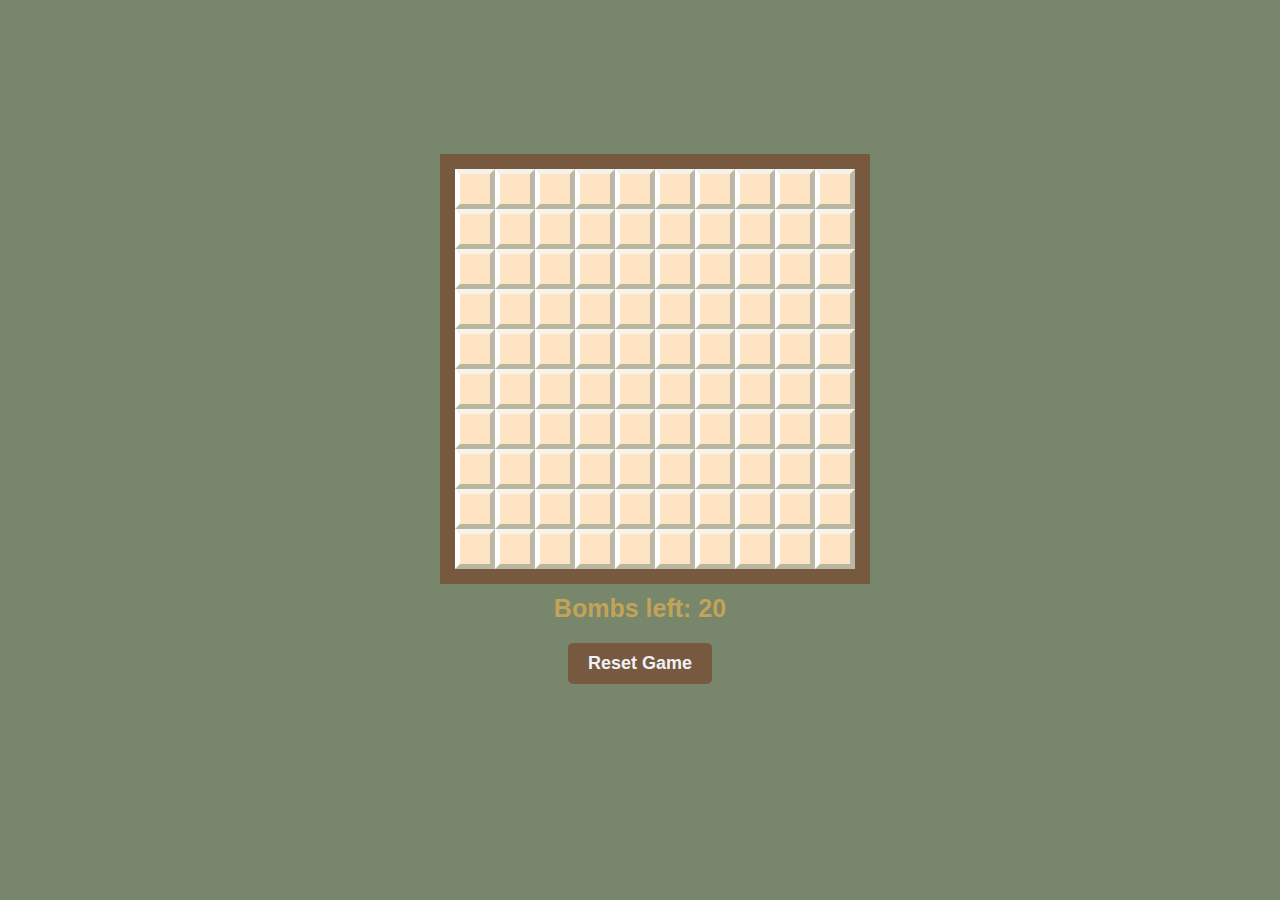
<file: index.html>
<!DOCTYPE html>
<html lang="en">
	<head>
		<meta charset="UTF-8" />
		<meta name="viewport" content="width=device-width, initial-scale=1.0" />
		<title>Minesweeper</title>
		<link rel="icon" type="image/x-icon" href="assets/images/favico.ico"></link>
		<link rel="stylesheet" href="style.css" />
		<link rel="stylesheet" href="assets/font-awesome-4.7.0/css/font-awesome.min.css" />
		<script src="app.js"></script>
	</head>
	<body>
		<div class="container">
			<div class="grid"></div>
			<div class="flags-container">Bombs left: <span id="flags-remaining" /></div>
			<div id="result"></div>
			<button id="reset-button">Reset Game</button>
		</div>
	</body>
</html>
</file>
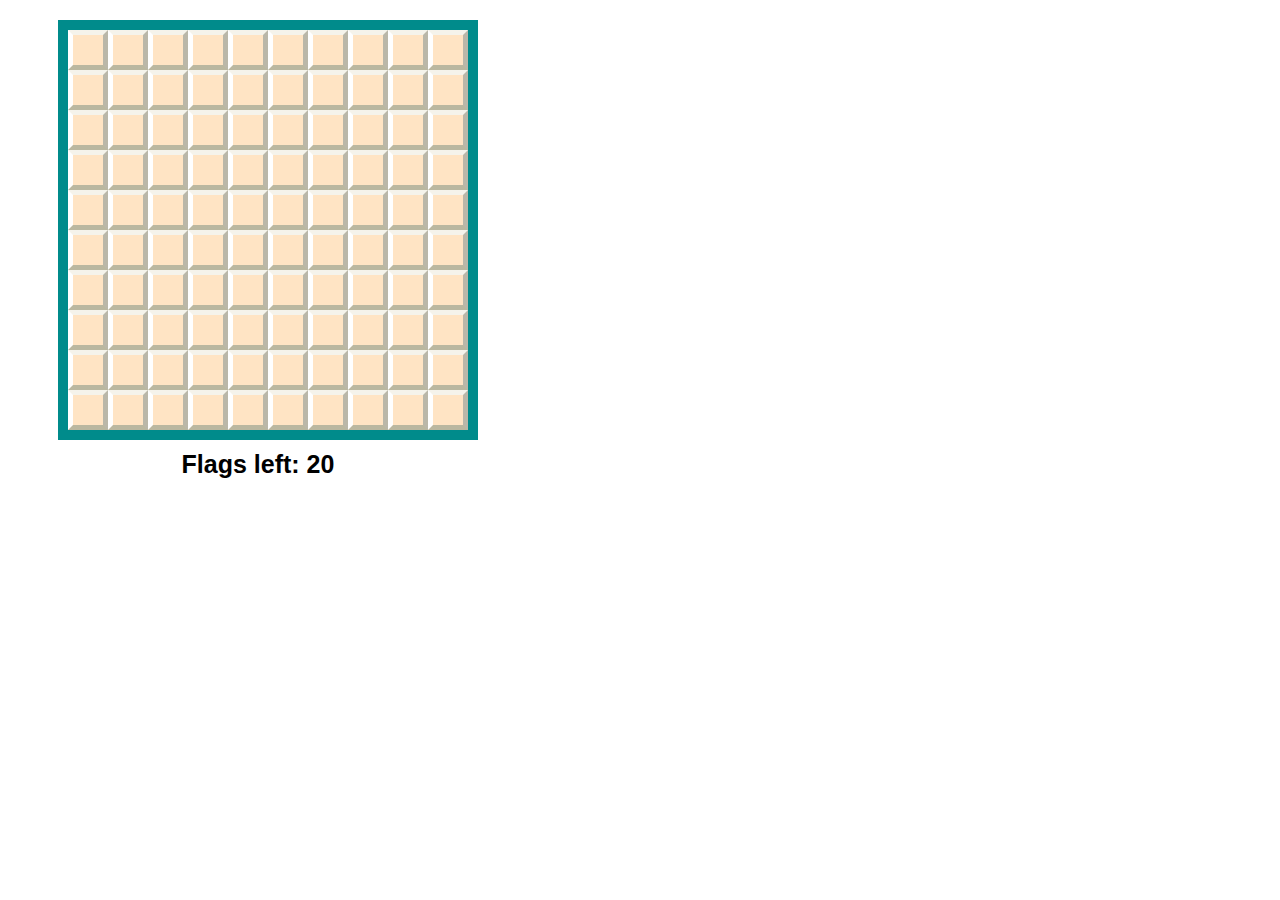
<file: src/index.html>
<!DOCTYPE html>
<html lang="en">
	<head>
		<meta charset="UTF-8" />
		<meta name="viewport" content="width=device-width, initial-scale=1.0" />
		<title>Minesweeper</title>
		<link rel="stylesheet" href="style.css" />
		<link
			rel="stylesheet"
			href="assets/font-awesome-4.7.0/css/font-awesome.min.css"
		/>
		<script src="app.js"></script>
	</head>
	<body>
		<div class="container">
			<div class="grid"></div>
			<div>Flags left: <span id="flags-remaining" /></div>
			<div id="result"></div>
		</div>
	</body>
</html>
</file>
<file: style.css>
body {
	background-color: #78866b;
}

.container {
	width: 500px;
	margin: auto;
	padding-top: 10%;
}

.grid {
	height: 400px;
	width: 400px;
	display: flex;
	flex-wrap: wrap;
	background-color: bisque;
	margin-left: 50px;
	margin-top: 20px;
	margin-bottom: 10px;
	border: 15px solid #76593e;
}

.flags-container,
#result {
	color: #c3a456;
}

div {
	font-size: 25px;
	text-align: center;
	font-family: Verdana, Geneva, Tahoma, sans-serif;
	font-weight: 700;
	color: #444;
}

.valid,
.bomb {
	width: 40px;
	height: 40px;
	border: 5px solid;
	border-color: #f5f3eb #bab7a9 #bab7a0 #fff;
	box-sizing: border-box;
}

.revealed {
	width: 40px;
	height: 40px;
	border: 2px solid #9c998d;
	box-sizing: border-box;
}

#reset-button {
	display: block;
	margin: 20px auto;
	padding: 10px 20px;
	font-size: 18px;
	font-weight: bold;
	color: #f0f0f7;
	background-color: #76593e;
	border: none;
	border-radius: 5px;
	cursor: pointer;
	transition: background-color 0.3s ease;
}

#reset-button:hover {
	background-color: #866749;
}

#reset-button:active {
	background-color: #66492f;
}
</file>
<file: src/style.css>
.container {
	width: 500px;
}

.grid {
	height: 400px;
	width: 400px;
	display: flex;
	flex-wrap: wrap;
	background-color: bisque;
	margin-left: 50px;
	margin-top: 20px;
	margin-bottom: 10px;
	border: 10px solid darkcyan;
}

div {
	font-size: 25px;
	text-align: center;
	font-family: Verdana, Geneva, Tahoma, sans-serif;
	font-weight: 700;
}

.valid,
.bomb {
	width: 40px;
	height: 40px;
	border: 5px solid;
	border-color: #f5f3eb #bab7a9 #bab7a0 #fff;
	box-sizing: border-box;
}

.checked {
	width: 40px;
	height: 40px;
	border: 2px solid #9c998d;
	box-sizing: border-box;
}
</file>
